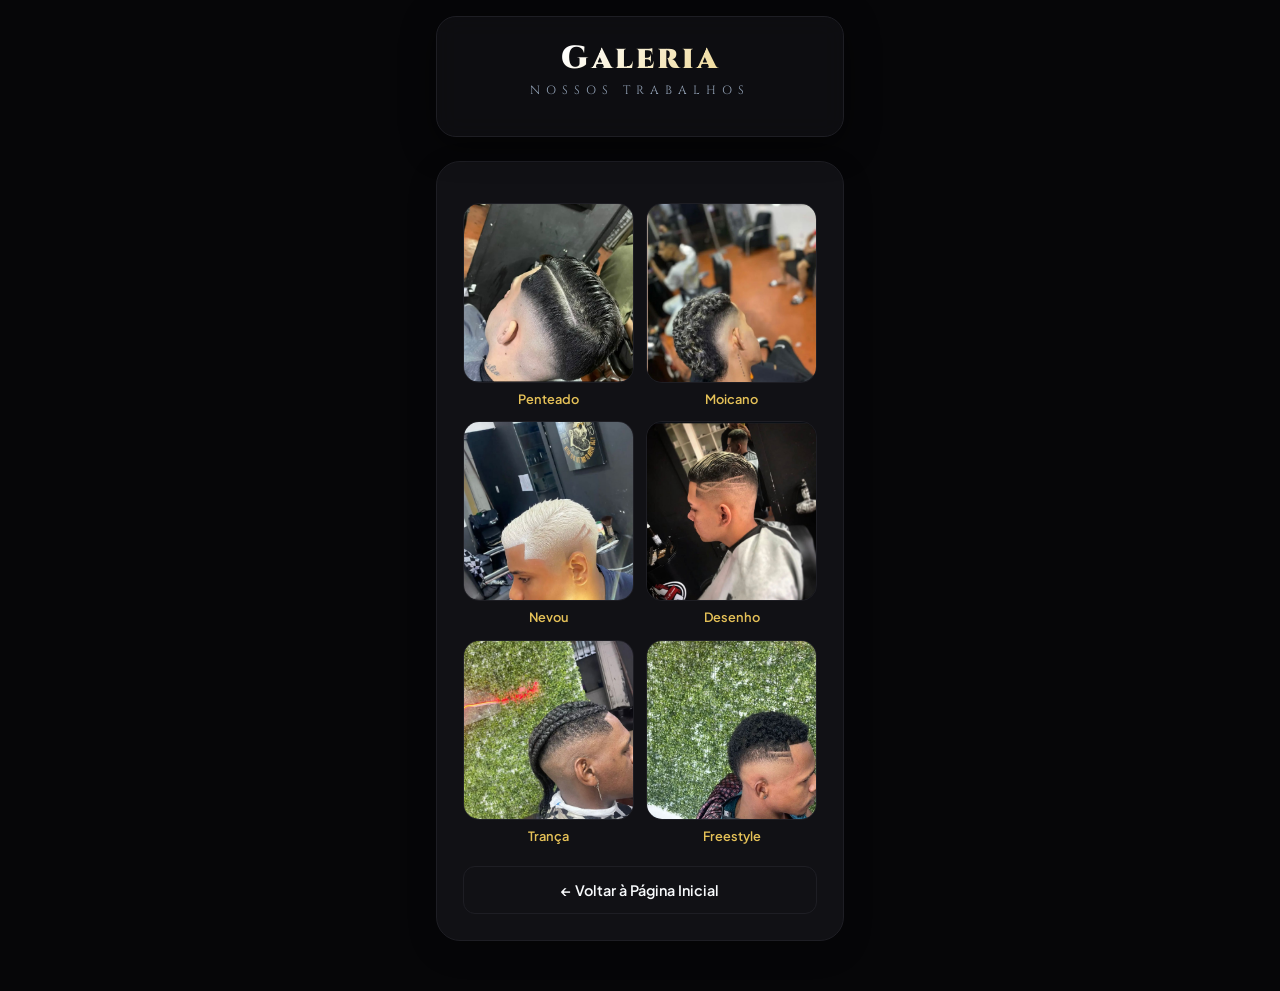
<file: assets/galeria.html>
<!DOCTYPE html>
<html lang="pt-br">
<head>
    <meta charset="UTF-8">
    <meta name="viewport" content="width=device-width, initial-scale=1.0">
    <title>Galeria | Barbearia Ruy Costa</title>
    <link rel="stylesheet" href="../css/style.css">
    <link rel="shortcut icon" href="img/favicon-32x32.png" type="image/x-icon">
</head>
<body>
    <main class="app-container">
        
        <header class="cabecalho">
            <h1>Galeria</h1>
            <p class="subtitulo">NOSSOS TRABALHOS</p>
        </header>

        <section class="card-mobile">
            <div class="galeria-grid">
                <div class="foto-item">
                    <img src="img/corte01.jpeg" alt="Corte com penteado">
                    <p>Penteado</p>
                </div>
                <div class="foto-item">
                    <img src="img/corte02.jpeg" alt="Corte Moicano">
                    <p>Moicano</p>
                </div>
                <div class="foto-item">
                    <img src="img/corte03.jpeg" alt="Nevou">
                    <p>Nevou</p>
                </div>
                <div class="foto-item">
                    <img src="img/corte04.jpeg" alt="Corte com desenho">
                    <p>Desenho</p>
                </div>
                <div class="foto-item">
                    <img src="img/corte05.jpeg" alt="Corte com trança">
                    <p>Trança</p>
                </div>
                <div class="foto-item">
                    <img src="img/corte06.jpeg" alt="Corte com desenho">
                    <p>Freestyle</p>
                </div>
            </div>
            
            <a href="../index.html" class="btn-voltar">← Voltar à Página Inicial</a>
        </section>

    </main>
</body>
</html>
</file>
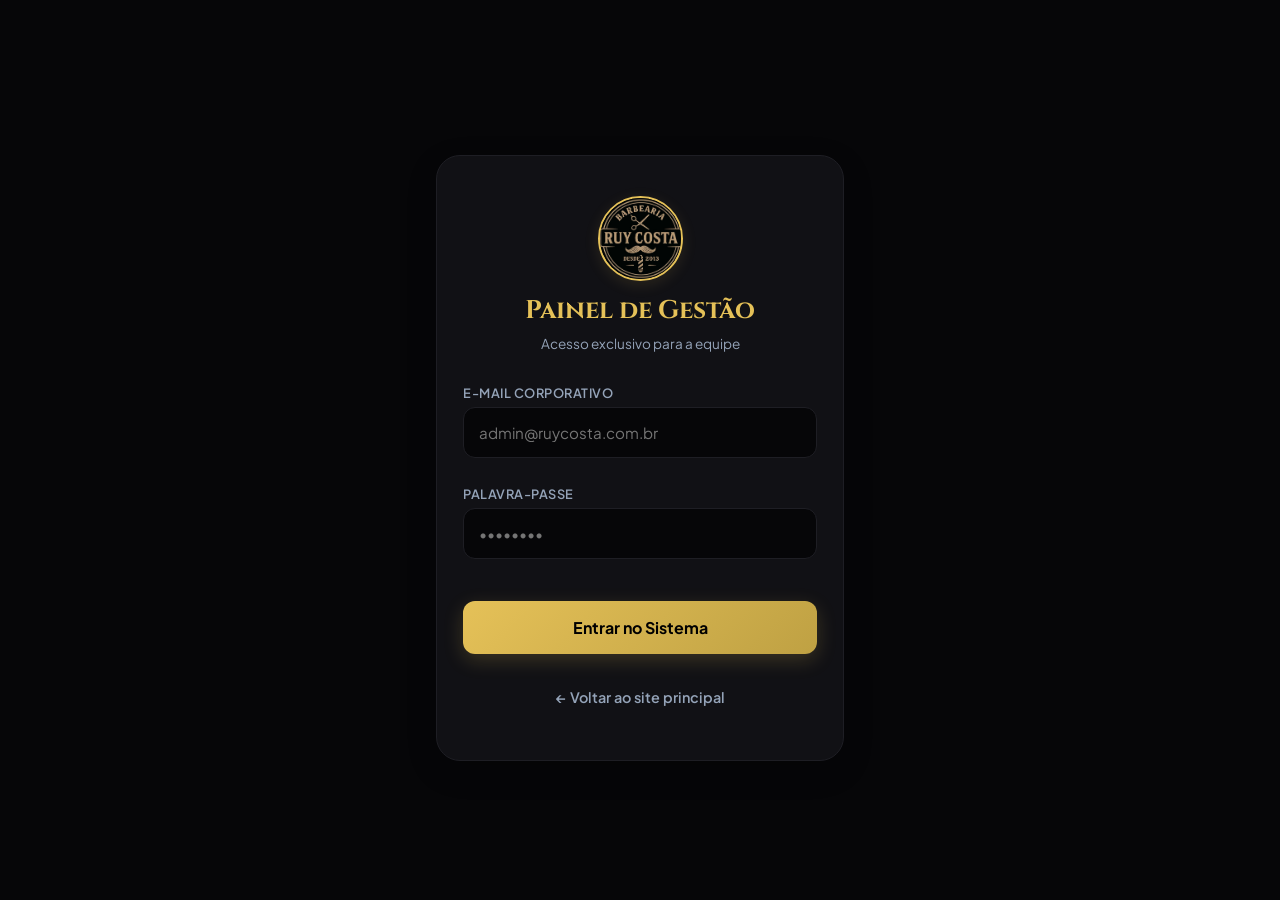
<file: assets/login.html>
<!DOCTYPE html>
<html lang="pt-br">
<head>
    <meta charset="UTF-8">
    <meta name="viewport" content="width=device-width, initial-scale=1.0">
    <title>Acesso Administrativo | Ruy Costa</title>
    <link rel="stylesheet" href="../css/style.css">
    <link rel="icon" href="./img/logo02.jpeg" type="image/jpeg">
</head>
<body>
  
  <main class="app-container" style="justify-content: center; height: 100vh; padding-bottom: 0;">
    
    <div class="card-mobile" style="padding: 40px 26px;">
        <div class="logo-area" style="margin-bottom: 30px;">
            <img src="./img/logo02.jpeg" alt="Logo Ruy Costa" class="logo-img" style="width: 85px; height: 85px;">
            <h1 style="font-family: var(--font-heading); font-size: 1.6rem; color: var(--gold-neon); text-align: center;">Painel de Gestão</h1>
            <p style="text-align: center; color: var(--text-muted); font-size: 0.85rem; margin-top: 5px;">Acesso exclusivo para a equipe</p>
        </div>

        <form id="formLogin">
            <div class="input-group">
                <label for="email">E-mail Corporativo</label>
                <input type="email" id="email" placeholder="admin@ruycosta.com.br" required>
            </div>

            <div class="input-group" style="margin-top: 10px;">
                <label for="senha">Palavra-passe</label>
                <input type="password" id="senha" placeholder="••••••••" required>
            </div>

            <button type="button" class="btn-agendar" style="margin-top: 24px; width: 100%;" onclick="simularLogin()">Entrar no Sistema</button>
        </form>

        <a href="../index.html" class="btn-voltar" style="margin-top: 20px; border: none; color: var(--text-muted);">← Voltar ao site principal</a>
    </div>

  </main>

  <script>
      function simularLogin() {
          const email = document.getElementById('email').value;
          const senha = document.getElementById('senha').value;

          // Validação simulada para fins de protótipo Front-end
          if (email === 'admin@ruycosta.com.br' && senha === 'admin123') {
              // Redireciona para o futuro dashboard
              window.location.href = 'dashboard.html';
          } else {
              alert('⚠️ Credenciais incorretas. Tente novamente.');
          }
      }
  </script>
</body>
</html>
</file>
<file: css/style.css>
@import url('https://fonts.googleapis.com/css2?family=Cinzel:wght@600;800;900&family=Plus+Jakarta+Sans:wght@400;500;600;700&display=swap');

:root {
    --bg-dark: #060608;          
    --surface-card: #111115;     
    --surface-glass: rgba(17, 17, 21, 0.75); 
    --text-main: #f8fafc;        
    --text-muted: #94a3b8;       
    --gold-neon: #e5c158;        
    --gold-glow: rgba(229, 193, 88, 0.12);
    --border-subtle: #1e1e24;    
    
    --font-heading: 'Cinzel', serif;
    --font-body: 'Plus Jakarta Sans', sans-serif;
    --radius-full: 24px;
    --radius-md: 12px;
    --shadow-premium: 0 10px 30px rgba(0, 0, 0, 0.2);
}

* {
    margin: 0;
    padding: 0;
    box-sizing: border-box;
    font-family: var(--font-body);
    -webkit-tap-highlight-color: transparent;
}

html {
    scroll-behavior: smooth;
    background-color: var(--bg-dark);
}

body {
    display: flex;
    justify-content: center;
    min-height: 100vh;
    color: var(--text-main);
    overflow-x: hidden;
}

.app-container {
    width: 100%;
    max-width: 440px;
    display: flex;
    flex-direction: column;
    gap: 24px;
    padding: 16px;
    padding-bottom: 50px;
}

.cabecalho {
    background-color: var(--surface-glass);
    backdrop-filter: blur(12px);
    -webkit-backdrop-filter: blur(12px);
    border: 1px solid var(--border-subtle);
    border-radius: 20px;
    padding: 20px 16px;
    text-align: center;
    position: sticky;
    top: 10px;
    z-index: 1000;
    box-shadow: 0 8px 32px 0 rgba(0, 0, 0, 0.5);
}

.logo-area {
    display: flex;
    flex-direction: column;
    align-items: center;
}

.logo-img {
    width: 70px;
    height: 70px;
    object-fit: cover; 
    object-position: center;
    border-radius: 50%;
    border: 2px solid var(--gold-neon);
    margin-bottom: 12px;
    box-shadow: 0 4px 15px var(--gold-glow);
}

.badge-premium {
    font-size: 0.65rem;
    font-weight: 700;
    letter-spacing: 2px;
    color: var(--gold-neon);
    background: var(--gold-glow);
    padding: 4px 10px;
    border-radius: 20px;
    border: 1px solid rgba(229, 193, 88, 0.3);
    display: inline-block;
    margin-bottom: 6px;
}

.cabecalho h1 {
    font-family: var(--font-heading);
    font-weight: 900;
    font-size: 2rem;
    letter-spacing: 3px;
    background: linear-gradient(135deg, #fff 30%, var(--gold-neon));
    -webkit-background-clip: text;
    -webkit-text-fill-color: transparent;
}

.subtitulo {
    font-family: var(--font-heading);
    font-size: 0.75rem;
    letter-spacing: 6px;
    color: var(--text-muted);
    margin-top: 2px;
    margin-bottom: 18px;
}

/* Navegação em Pílulas Modernas */
.menu-principal ul {
    display: flex;
    justify-content: center;
    gap: 6px;
    list-style: none;
    flex-wrap: wrap;
}

.menu-principal a {
    color: var(--text-muted);
    text-decoration: none;
    font-weight: 600;
    font-size: 0.75rem;
    text-transform: uppercase;
    letter-spacing: 0.5px;
    padding: 6px 12px;
    border-radius: 8px;
    transition: all 0.3s cubic-bezier(0.4, 0, 0.2, 1);
}

.menu-principal a:hover, .menu-principal a:active {
    color: var(--bg-dark);
    background-color: var(--gold-neon);
    box-shadow: 0 4px 12px var(--gold-glow);
}

.card-mobile {
    background-color: var(--surface-card);
    border-radius: var(--radius-full);
    padding: 26px;
    border: 1px solid var(--border-subtle);
    position: relative;
    overflow: hidden;
    box-shadow: var(--shadow-premium);
    scroll-margin-top: 260px; 
}

.section-tag {
    font-size: 0.65rem;
    font-weight: 700;
    color: var(--gold-neon);
    letter-spacing: 1.5px;
    display: block;
    margin-bottom: 8px;
    text-transform: uppercase;
}

.card-mobile h2 {
    font-family: var(--font-heading);
    font-weight: 800;
    font-size: 1.5rem;
    letter-spacing: 1px;
    margin-bottom: 16px;
}

.card-mobile p {
    color: var(--text-muted);
    line-height: 1.6;
    font-size: 0.95rem;
}

.hero-section {
    border: 1px solid rgba(229, 193, 88, 0.2);
}
.glow-effect {
    position: absolute;
    top: -50px;
    right: -50px;
    width: 150px;
    height: 150px;
    background: var(--gold-neon);
    filter: blur(80px);
    opacity: 0.35;
    pointer-events: none;
}
.btn-cta-scroll {
    display: inline-block;
    margin-top: 18px;
    color: var(--gold-neon);
    text-decoration: none;
    font-weight: 600;
    font-size: 0.9rem;
    transition: transform 0.2s;
}
.btn-cta-scroll:hover {
    transform: translateX(4px);
}

.sobre-imagens {
    margin-top: 24px;
    display: flex;
    flex-direction: column;
    gap: 12px;
}

.img-destaque-wrapper {
    background-color: #0c0c0e; 
    border-radius: 16px;
    border: 1px solid var(--border-subtle);
    overflow: hidden; 
}

.img-destaque {
    width: 100%;
    height: 300px; 
    object-fit: contain; 
    object-position: center; 
}

.sobre-grid {
    display: grid;
    grid-template-columns: 1fr 1fr;
    gap: 12px;
}

.sobre-grid img {
    width: 100%;
    height: 130px;
    object-fit: cover; 
    object-position: center;
    border-radius: var(--radius-md);
    border: 1px solid var(--border-subtle);
}

.linha-servico {
    display: flex;
    justify-content: space-between;
    align-items: center;
    padding: 16px 0;
    border-bottom: 1px solid var(--border-subtle);
}

.linha-servico:last-child {
    border-bottom: none;
}

.servico-detalhe {
    display: flex;
    flex-direction: column;
    gap: 3px;
}

.servico-nome {
    font-weight: 600;
    font-size: 1rem;
}

.servico-desc {
    font-size: 0.8rem;
    color: var(--text-muted);
}

.preço {
    color: var(--gold-neon);
    font-weight: 700;
    font-size: 1.1rem;
    background: var(--gold-glow);
    padding: 4px 12px;
    border-radius: 10px;
    border: 1px solid rgba(229, 193, 88, 0.2);
}

form {
    display: flex;
    flex-direction: column;
    gap: 18px;
}

.input-group {
    display: flex;
    flex-direction: column;
    gap: 6px;
}

.input-group-row {
    display: grid;
    grid-template-columns: 1fr 1fr;
    gap: 12px;
}

label {
    font-size: 0.8rem;
    color: var(--text-muted);
    font-weight: 600;
    text-transform: uppercase;
    letter-spacing: 0.5px;
}

input, select {
    background-color: var(--bg-dark);
    border: 1px solid var(--border-subtle);
    color: var(--text-main);
    padding: 15px;
    border-radius: 12px;
    outline: none;
    font-size: 0.95rem;
    transition: all 0.3s cubic-bezier(0.4, 0, 0.2, 1);
}

input:focus, select:focus {
    border-color: var(--gold-neon);
    box-shadow: 0 0 0 4px var(--gold-glow);
}

.btn-agendar {
    background: linear-gradient(135deg, var(--gold-neon), #bfa143);
    color: #000;
    border: none;
    padding: 16px;
    border-radius: 12px;
    font-weight: 700;
    font-size: 1rem;
    cursor: pointer;
    margin-top: 6px;
    box-shadow: 0 6px 20px rgba(229, 193, 88, 0.2);
    transition: all 0.2s ease;
}

.btn-agendar:active {
    transform: scale(0.98);
    box-shadow: 0 2px 10px rgba(229, 193, 88, 0.1);
}

.lista-agendamentos {
    margin-top: 28px;
    border-top: 1px solid var(--border-subtle);
    padding-top: 20px;
}

.lista-agendamentos h3 {
    font-size: 0.9rem;
    color: var(--text-muted);
    margin-bottom: 14px;
    text-transform: uppercase;
    letter-spacing: 0.5px;
}

ul#ulAgendamentos li {
    background-color: var(--bg-dark);
    padding: 14px;
    border-radius: 12px;
    margin-bottom: 10px;
    border: 1px solid var(--border-subtle);
    font-size: 0.9rem;
    line-height: 1.4;
}

.agendamento-data {
    font-weight: 700;
    color: var(--gold-neon);
}

.redes-sociais-grid {
    display: grid;
    grid-template-columns: 1fr 1fr;
    gap: 10px;
    margin-bottom: 16px;
}

.btn-social {
    display: block;
    text-align: center;
    background-color: var(--bg-dark);
    border: 1px solid var(--border-subtle);
    color: var(--text-main);
    text-decoration: none;
    padding: 12px;
    border-radius: 12px;
    font-size: 0.85rem;
    font-weight: 600;
    transition: all 0.3s;
}

.btn-social:hover, .btn-social:active {
    border-color: var(--gold-neon);
    color: var(--gold-neon);
}

.mapa-wrapper {
    border-radius: 16px;
    overflow: hidden;
    border: 1px solid var(--border-subtle);
}

.galeria-grid {
    display: grid;
    grid-template-columns: 1fr 1fr;
    gap: 12px;
    margin-top: 15px;
}

.foto-item {
    display: flex;
    flex-direction: column;
    gap: 6px;
}

.foto-item img {
    width: 100%;
    height: 180px;
    object-fit: cover; 
    object-position: center;
    border-radius: 16px;
    border: 1px solid var(--border-subtle);
}

.foto-item p {
    text-align: center;
    font-size: 0.8rem;
    color: var(--gold-neon);
    font-weight: 600;
}

.btn-voltar {
    display: block;
    text-align: center;
    background-color: transparent;
    color: var(--text-main);
    text-decoration: none;
    padding: 14px;
    border-radius: 12px;
    border: 1px solid var(--border-subtle);
    margin-top: 20px;
    font-weight: 600;
    font-size: 0.9rem;
}

.rodape {
    text-align: center;
    margin-top: 30px;
    padding-top: 24px;
    border-top: 1px solid var(--border-subtle);
    display: flex;
    flex-direction: column;
    align-items: center;
    gap: 14px;
}

.rodape p {
    font-size: 0.75rem;
    color: var(--text-muted);
    line-height: 1.4;
}

.btn-restrito {
    display: inline-block;
    background-color: transparent;
    color: var(--text-muted);
    border: 1px solid var(--border-subtle);
    padding: 8px 18px;
    border-radius: 20px;
    font-size: 0.75rem;
    font-weight: 700;
    text-transform: uppercase;
    letter-spacing: 1px;
    text-decoration: none;
    transition: all 0.3s ease;
}

.btn-restrito:hover, .btn-restrito:active {
    color: var(--gold-neon);
    border-color: var(--gold-neon);
    background-color: var(--gold-glow);
    box-shadow: 0 4px 12px var(--gold-glow);
}
</file>
